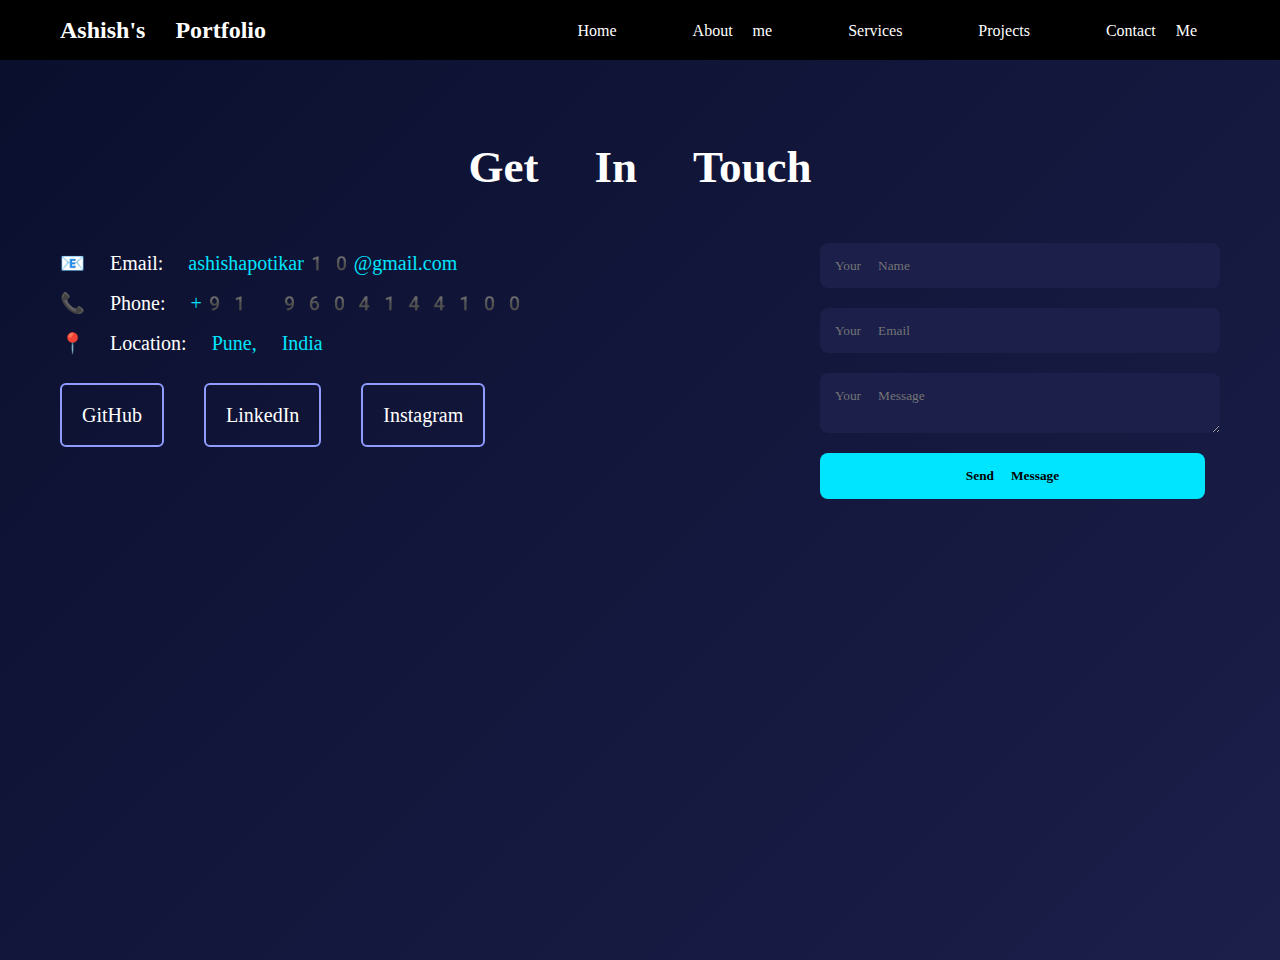
<file: contact.html>
<!DOCTYPE html>
<html lang="en">
<head>
<meta charset="UTF-8">
<title>Contact | Ashish</title>
<link rel="stylesheet" href="style.css">
</head>
<body>

<nav>
  <h2 class="logo">Ashish's Portfolio</h2>
  <ul>
    <li><a href="index.html">Home</a></li>
        <li><a href="Aboutme.html">About me</a></li>
    <li><a href="index.html">Services</a></li>
<li><a href="projects.html">Projects</a></li>
        <li><a href="contact.html">Contact Me</a></li>

  </ul>
</nav>

<section class="contact-page">

<h1>Get In Touch</h1>

<div class="contact-box">

  <div class="contact-info">
    <p>📧 Email: <span>ashishapotikar10@gmail.com</span></p>
    <p>📞 Phone: <span>+91 9604144100</span></p>
    <p>📍 Location: <span>Pune, India</span></p>

    <div class="socials">
    <a href="https://github.com/ashishapotikar9-bot" target="_blank">GitHub</a>
      <a href="https://linkedin.com/in/ashish-apotikar-051981285" target="_blank">LinkedIn</a>
      <a href="https://instagram.com/ashish1539n" target="_blank">Instagram</a>
    </div>
  </div>

  <form>
    <input type="text" placeholder="Your Name" required>
    <input type="email" placeholder="Your Email" required>
    <textarea placeholder="Your Message"></textarea>
    <button type="submit">Send Message</button>
  </form>

</div>

</section>

</body>
</html>
</file>
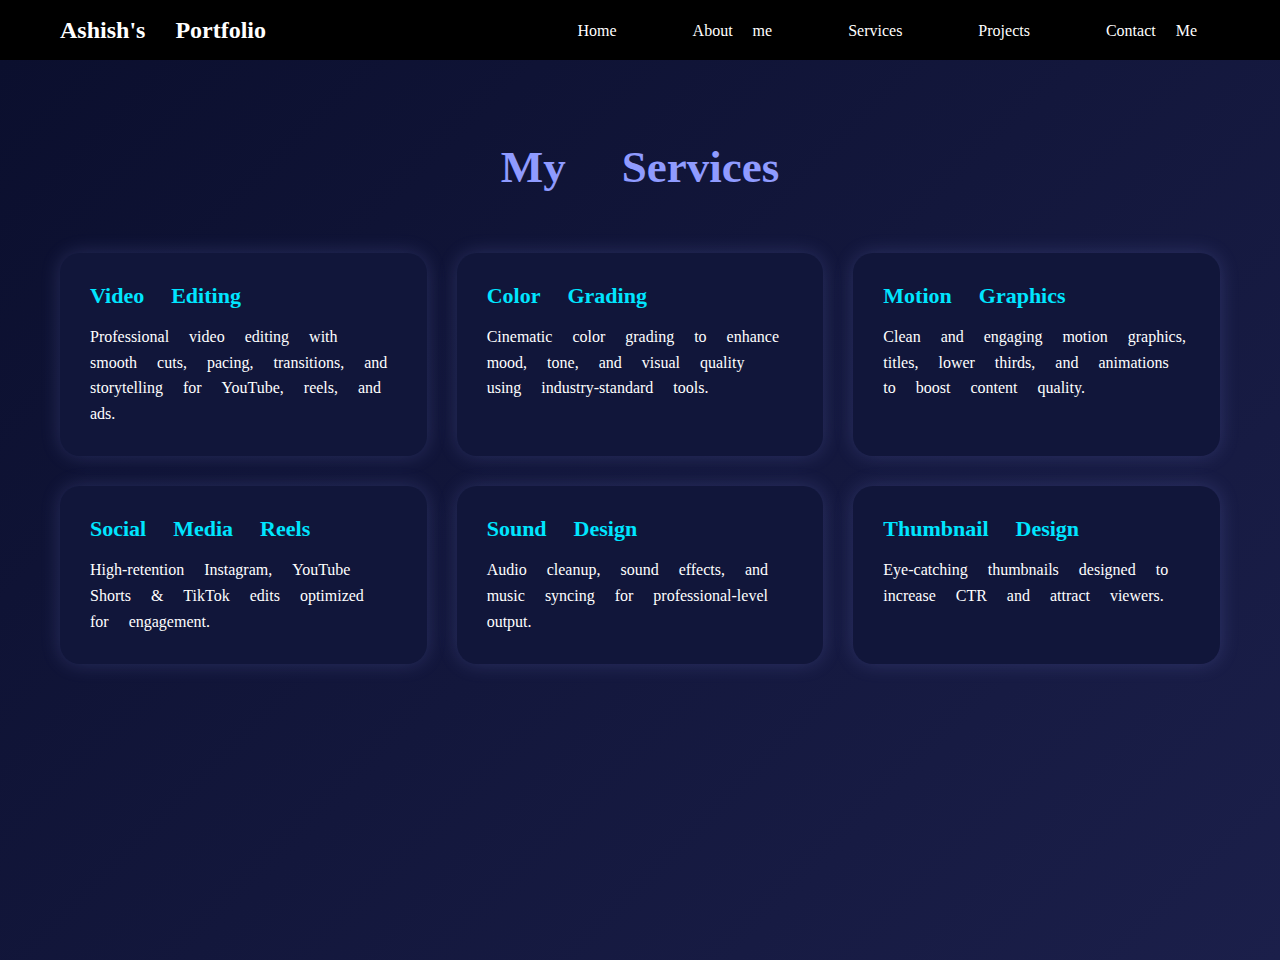
<file: services.html>
<!DOCTYPE html>
<html lang="en">
<head>
<meta charset="UTF-8">
<title>Services | Ashish</title>
<link rel="stylesheet" href="style.css">
</head>
<body>

<nav>
  <h2 class="logo">Ashish's Portfolio</h2>
  <ul>
    <li><a href="index.html">Home</a></li>
        <li><a href="Aboutme.html">About me</a></li>
    <li><a href="services.html">Services</a></li>
    <li><a href="projects.html">Projects</a></li>
        <li><a href="contact.html">Contact Me</a></li>
  </ul>
</nav>

<section class="services-page">

<h1>My Services</h1>

<div class="services-grid">

  <div class="service-card">
    <h3>Video Editing</h3>
    <p>
      Professional video editing with smooth cuts, pacing, transitions,
      and storytelling for YouTube, reels, and ads.
    </p>
  </div>

  <div class="service-card">
    <h3>Color Grading</h3>
    <p>
      Cinematic color grading to enhance mood, tone, and visual quality
      using industry-standard tools.
    </p>
  </div>

  <div class="service-card">
    <h3>Motion Graphics</h3>
    <p>
      Clean and engaging motion graphics, titles, lower thirds,
      and animations to boost content quality.
    </p>
  </div>

  <div class="service-card">
    <h3>Social Media Reels</h3>
    <p>
      High-retention Instagram, YouTube Shorts & TikTok edits
      optimized for engagement.
    </p>
  </div>

  <div class="service-card">
    <h3>Sound Design</h3>
    <p>
      Audio cleanup, sound effects, and music syncing
      for professional-level output.
    </p>
  </div>

  <div class="service-card">
    <h3>Thumbnail Design</h3>
    <p>
      Eye-catching thumbnails designed to increase CTR
      and attract viewers.
    </p>
  </div>

</div>

</section>

</body>
</html>
</file>
<file: style.css>
* {
    margin: 0;
    padding: 0;
    box-sizing: border-box;
    font-family: emoji;
}

body {
    background: linear-gradient(135deg, #1b1f4a, #a8aac2);
    color: rgb(255, 255, 255);
    height: 100vh;
}

/* Navbar */
nav {
    display: flex;
    justify-content: space-between;
    align-items: center;
    padding: 20px 60px;
    background: #000000;
}

.logo {
    color: #ffffff;
}

nav ul {
    display: flex;
    gap: 30px;
    list-style: none;
}

nav ul li {
    cursor: pointer;
    color: #ffffff;
}

/* Hero Section */
.hero {
    display: flex;
    justify-content: space-between;
    align-items: center;
    padding: 60px;
    height: 90vh;
}

.text h1 {
    font-size: 45px;
    line-height: 1.4;
}

.name {
    color: #8f9bff;
}

#typing {
    color: #8f9bff;
    text-shadow: 0 0 10px #525672;
}

/* Buttons */
.buttons {
    margin-top: 30px;
}

button {
    padding: 15px 30px;
    background: black;
    border: 2px solid black;
    color: rgb(0, 0, 0);
    margin-right: 15px;
    border-radius: 8px;
    cursor: pointer;
    transition: 0.3s;
    min-width: 120px;
}

button:hover {
    background: #000000;
    color: rgb(207, 193, 193);
}

/* Image */
.image img {
    width: 400px;
    animation: float 3s ease-in-out infinite;
}

@keyframes float {
    0% {
        transform: translateY(0px);
    }

    50% {
        transform: translateY(-20px);
    }

    100% {
        transform: translateY(0px);
    }
}







/* Navbar Contact Links */
nav {
    display: flex;
    justify-content: space-between;
    align-items: center;
    height: 60px;
    background-color: rgb(0, 0, 0);
}

nav ul {
    list-style: none;
    display: flex;
    justify-content: center;
}

nav ul li {
    list-style: none;
    margin: 0 23px;
}

nav ul li a {
    color: #ffffff;
    text-decoration: none;
}

nav ul li a:hover {
    font-size: 1.1rem;
    color: rgb(216, 148, 240);
}

/* Contact Page */
.contact-page {
    padding: 80px 60px;
    min-height: 100vh;
    background: linear-gradient(135deg, #0b0f2e, #1b1f4a);
}

.contact-page h1 {
    text-align: center;
    font-size: 45px;
    margin-bottom: 50px;
    color: #ffffff;
}

.contact-box {
    display: flex;
    justify-content: space-between;
    gap: 60px;
}

.contact-info {
    font-size: 20px;
    line-height: 2;
}

.contact-info span {
    color: #00e5ff;
}

.socials a {
    display: inline-block;
    margin-top: 20px;
    margin-right: 15px;
    padding: 10px 20px;
    border: 2px solid #8f9bff;
    border-radius: 6px;
    color: white;
    text-decoration: none;
}

form {
    width: 400px;
    display: flex;
    flex-direction: column;
    gap: 20px;
}

input,
textarea {
    padding: 15px;
    border: none;
    border-radius: 8px;
    background: #1b1f4a;
    color: white;
}

button {
    background: #00e5ff;
    border: none;
    padding: 15px;
    border-radius: 8px;
    font-weight: bold;
    cursor: pointer;
}


/* About Me Page */
.about-page {
    min-height: 100vh;
    padding: 80px 60px;
    display: flex;
    align-items: center;
    gap: 60px;
    background: linear-gradient(135deg, #92dcff, #3943ac);
}

.about-left img {
    width: 350px;
    border-radius: 20px;
    box-shadow: 0 0 30px rgba(143, 155, 255, 0.4);
}

.about-right h1 {
    font-size: 45px;
    color: #000000;
    margin-bottom: 20px;
}

.about-right p {
    font-size: 18px;
    line-height: 1.8;
    margin-bottom: 20px;
}

.about-right span {
    color: #000000;
    font-weight: bold;
}

.skills {
    margin: 25px 0;
}

.skills span {
    display: inline-block;
    padding: 10px 18px;
    margin: 8px 10px 0 0;
    border: 2px solid #ffffff;
    border-radius: 25px;
    font-size: 14px;
}

.btn {
    display: inline-block;
    margin-top: 20px;
    padding: 14px 30px;
    background: #ffffff;
    color: black;
    border-radius: 8px;
    text-decoration: none;
    font-weight: bold;
}

/* Services Page */
.services-page{
  min-height:100vh;
  padding:80px 60px;
  background: linear-gradient(135deg,#0b0f2e,#1b1f4a);
}

.services-page h1{
  text-align:center;
  font-size:45px;
  margin-bottom:60px;
  color:#8f9bff;
}

.services-grid{
  display:grid;
  grid-template-columns: repeat(auto-fit, minmax(280px, 1fr));
  gap:30px;
}

.service-card{
  background:#11163a;
  padding:30px;
  border-radius:20px;
  transition:0.3s;
  box-shadow:0 0 20px rgba(143,155,255,0.2);
}

.service-card:hover{
  transform:translateY(-10px);
  box-shadow:0 0 35px rgba(0,229,255,0.4);
}

.service-card h3{
  color:#00e5ff;
  margin-bottom:15px;
  font-size:22px;
}

.service-card p{
  font-size:16px;
  line-height:1.6;
}

/* Projects Page */
.projects-page{
  min-height:100vh;
  padding:80px 60px;
  background: linear-gradient(135deg,#0b0f2e,#1b1f4a);
}

.projects-page h1{
  text-align:center;
  font-size:45px;
  margin-bottom:60px;
  color:#8f9bff;
}

.projects-grid{
  display:grid;
  grid-template-columns: repeat(auto-fit, minmax(300px, 1fr));
  gap:40px;
}

.project-card{
  background:#11163a;
  border-radius:20px;
  overflow:hidden;
  box-shadow:0 0 25px rgba(143,155,255,0.25);
  transition:0.3s;
}

.project-card:hover{
  transform:translateY(-10px);
  box-shadow:0 0 40px rgba(0,229,255,0.4);
}

.project-card img{
  width:50%;
  height:50%;
  object-fit:cover;
}

.project-info{
  padding:25px;
}

.project-info h3{
  color:#00e5ff;
  margin-bottom:10px;
}

.project-info p{
  font-size:16px;
  line-height:1.6;
  margin-bottom:20px;
}

.project-info a{
  display:inline-block;
  padding:10px 20px;
  border:2px solid #8f9bff;
  border-radius:8px;
  text-decoration:none;
  color:white;
  transition:0.3s;
}

.project-info a:hover{
  background:#8f9bff;
  color:black;
}
</file>
